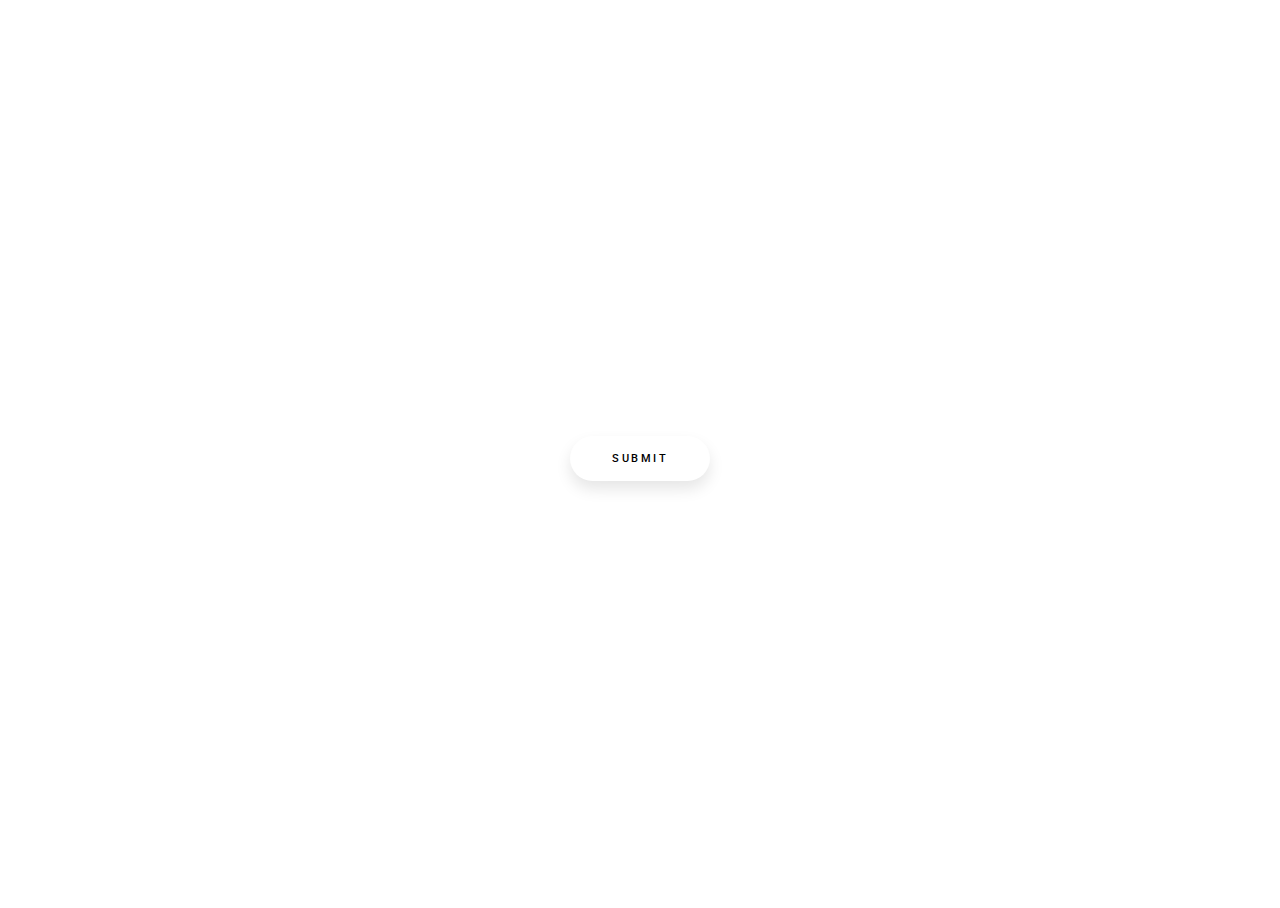
<file: dist/index.html>
<!DOCTYPE html>
<html lang="en" >
<head>
  <meta charset="UTF-8">
  <title>CodePen - Button Shadow</title>
  <link href='https://fonts.googleapis.com/css?family=Roboto:400,500' rel='stylesheet' type='text/css'><link rel="stylesheet" href="./style.css">

</head>
<body>
<!-- partial:index.partial.html -->
<div class="wrap">
  <button class="button">Submit</button>
</div>
<!-- partial -->
  
</body>
</html>
</file>
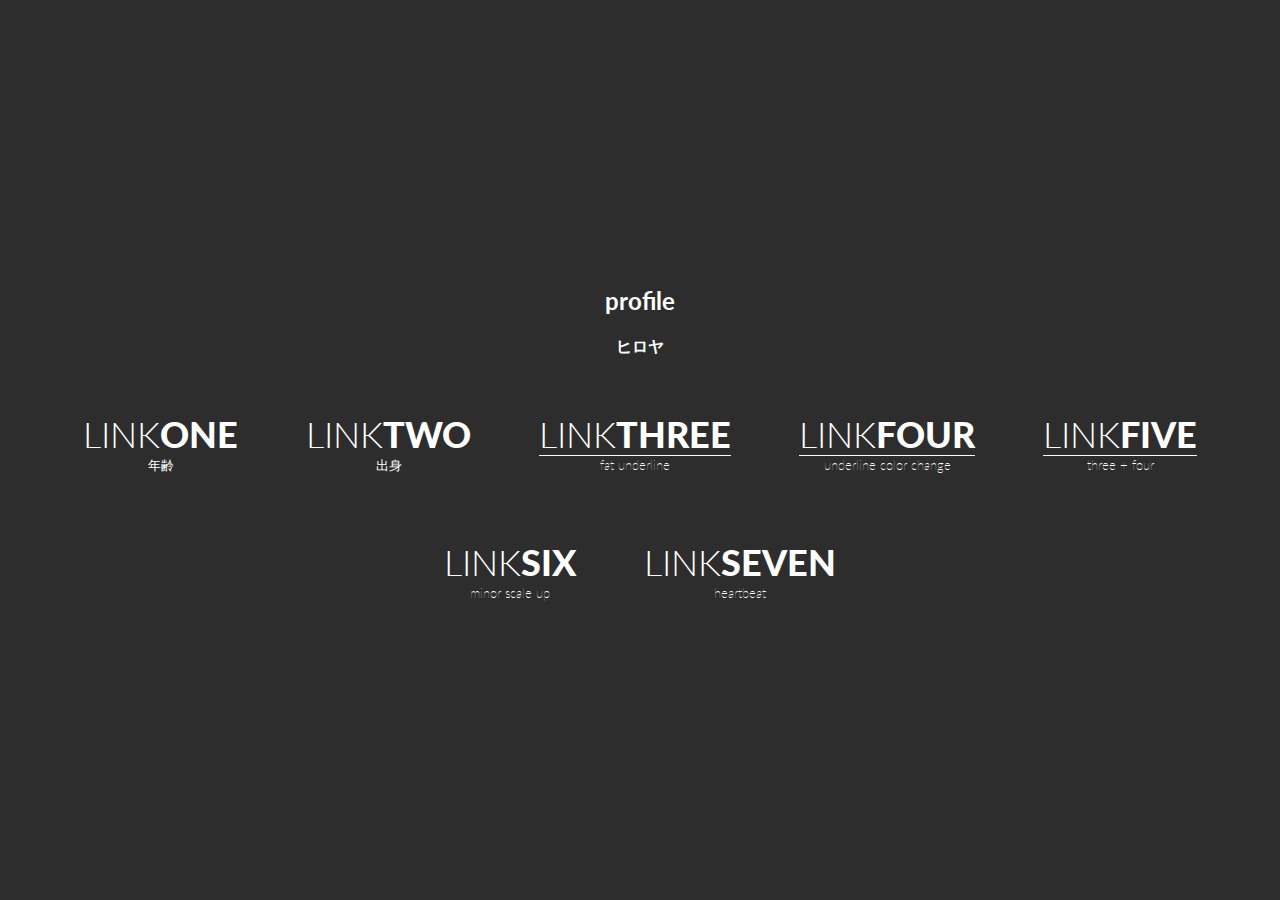
<file: docs/index.html>
<!DOCTYPE html>
<html lang="en" >
<head>
  <meta charset="UTF-8">
  <title>CodePen - Subtle link animations.</title>
  <link rel="stylesheet" href="./style.css">

</head>
<body>
<!-- partial:index.partial.html -->
<div class="wrapper tabled">
  <div class="stage" id="page1">
    <div class="middled">

      <h2>profile</h2>
      <h4>ヒロヤ</h4>
      <div class="link-1">
        <a href="#">
          <span class="thin">link</span><span class="thick">one</span>
        </a>
        <p>年齢</p>    
      </div>
      
      <div class="link-2">
        <a href="#">
          <span class="thin">link</span><span class="thick">two</span>
        </a>
        <p>出身</p>    
      </div>
      
      <div class="link-3">
        <a href="#">
          <span class="thin">link</span><span class="thick">three</span>
        </a>
        <p>fat underline</p>    
      </div>

      <div class="link-4">
        <a href="#">
          <span class="thin">link</span><span class="thick">four</span>
        </a>
        <p>underline color change</p>    
      </div>

      <div class="link-5">
        <a href="#">
          <span class="thin">link</span><span class="thick">five</span>
        </a>
        <p>three + four</p>    
      </div>

      <div class="link-6">
        <a href="#">
          <span class="thin">link</span><span class="thick">six</span>
        </a>
        <p>minor scale up</p>    
      </div>

      <div class="link-7">
        <a href="#">
          <span class="thin">link</span><span class="thick">seven</span>
        </a>
        <p>heartbeat</p>    
      </div>
    </div>
 
  </div>
</div>
<!-- partial -->
  <script src='https://cdnjs.cloudflare.com/ajax/libs/jquery/2.1.3/jquery.min.js'></script>
</body>
</html>
</file>
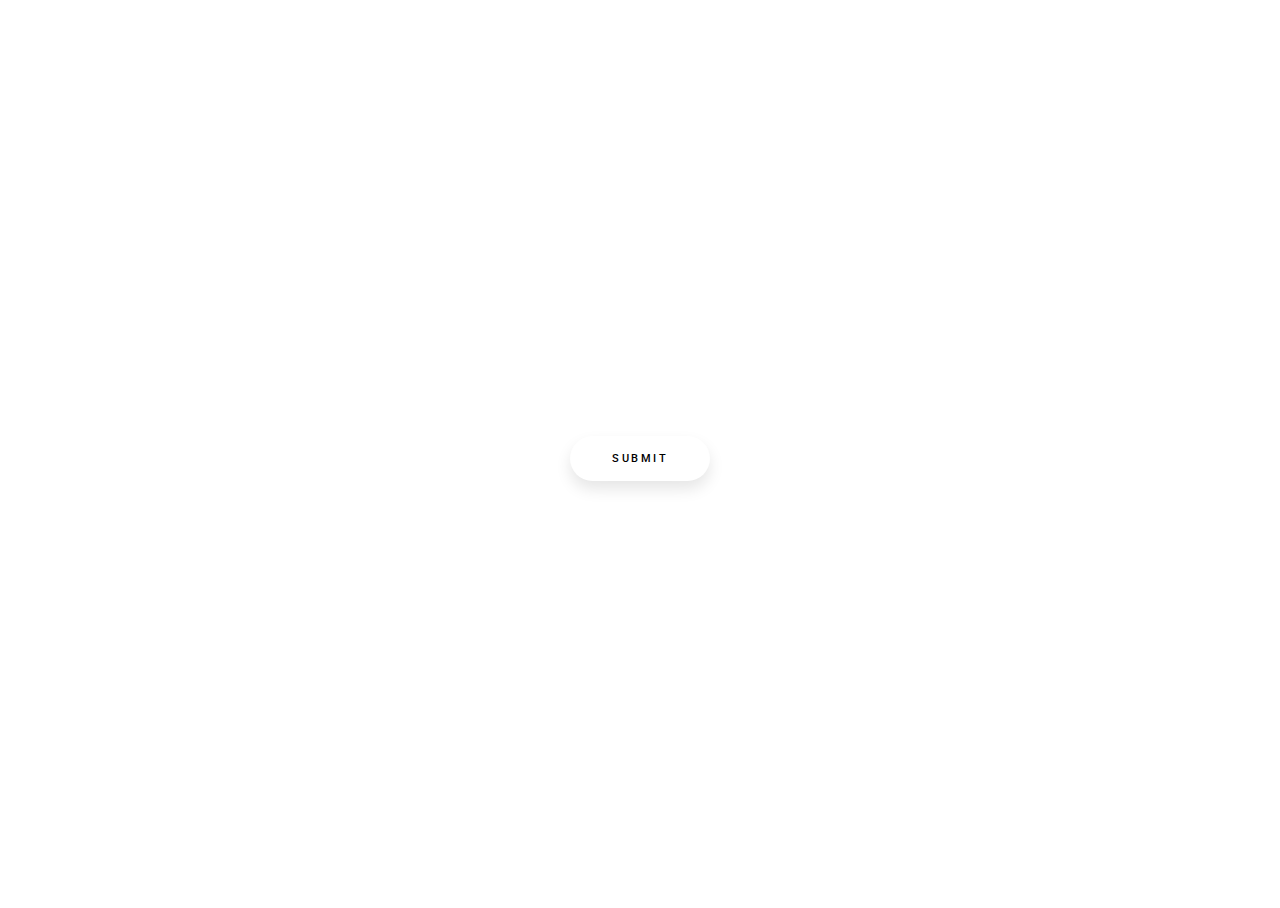
<file: botan.html>
<!DOCTYPE html>
<html lang="en" >
<head>
  <meta charset="UTF-8">
  <title>CodePen - Button Shadow</title>
  <link href='https://fonts.googleapis.com/css?family=Roboto:400,500' rel='stylesheet' type='text/css'><link rel="stylesheet" href="./botan.css">

</head>
<body>
<!-- partial:index.partial.html -->
<div class="wrap">
  <button class="button">Submit</button>
</div>
<!-- partial -->
  
</body>
</html>
</file>
<file: dist/style.css>
html, body {
  height: 100%;
}

.wrap {
  height: 100%;
  display: flex;
  align-items: center;
  justify-content: center;
}

.button {
  width: 140px;
  height: 45px;
  font-family: 'Roboto', sans-serif;
  font-size: 11px;
  text-transform: uppercase;
  letter-spacing: 2.5px;
  font-weight: 500;
  color: #000;
  background-color: #fff;
  border: none;
  border-radius: 45px;
  box-shadow: 0px 8px 15px rgba(0, 0, 0, 0.1);
  transition: all 0.3s ease 0s;
  cursor: pointer;
  outline: none;
  }

.button:hover {
  background-color: #2EE59D;
  box-shadow: 0px 15px 20px rgba(46, 229, 157, 0.4);
  color: #fff;
  transform: translateY(-7px);
}
</file>
<file: docs/style.css>
@import url(https://fonts.googleapis.com/css?family=Lato:100,300,900);

html, body {
  height: 100%;
  margin: 0;
  font-family: Lato;
  color: white;
}

#page1 { background: #2d2d2d; }

.wrapper {
  display: table;
  height: 100%; width: 100%;
}

.stage {
  display: table-cell;
  vertical-align: middle;
}

.tabled, .middled {
  text-align: center;
  margin: 0 auto;
}

.thin { font-weight: 300; }
.thick { font-weight: 900; }

a {
  text-transform: uppercase;
  font-size: 36px;
  color: white;
  text-decoration: none;
  position: relative;
  display: block;
}

p {
  font-weight: 100;
  font-size: 80%;
  margin: 1px;
}

[class^="link-"] {
  display: inline-block;
  margin: 2em
}

/* linkone */
.link-1 a:before, .link-1 a:after {
  content: '';
  border-bottom: solid 1px white;
  position: absolute;
  bottom: 0;
  width: 0;
}

.link-1 a:before { left: 0; }
.link-1 a:after { right: 0; }

.link-1 a:hover:before, .link-1 a:hover:after {
  width: 50%;
}

.link-1 a:before, .link-1 a:after {
  -webkit-transition: all 0.2s ease;
          transition: all 0.2s ease;
}

/* linktwo */
.link-2 a:hover {
  color: #5CAAEF;
}

.link-2 a:before {
  content: '';
  border-bottom: solid 1px #5CAAEF;
  position: absolute;
  bottom: 0; left: 0;
  width: 100%;
  
  opacity: 0;
}

.link-2 a:hover:before {
  opacity: 1.0;
}

.link-2 a, .link-2 a:before {
  -webkit-transition: all 0.2s ease;
          transition: all 0.2s ease;
}

/* linkthree */
.link-3 a:before {
  content: '';
  border-bottom: solid 1px white;
  position: absolute;
  bottom: 0; left: 0;
  width: 100%;
}

.link-3 a:hover:before {
  -webkit-transform: scaleY(4);
     -moz-transform: scaleY(4);
      -ms-transform: scaleY(4);
       -o-transform: scaleY(4);
          transform: scaleY(4);
}

.link-3 a:before {
  -webkit-transition: all 0.3s ease;
          transition: all 0.3s ease;
}

/* linkfour */
.link-4 a:before {
  content: '';
  border-bottom: solid 1px white;
  position: absolute;
  bottom: 0; left: 0;
  width: 100%;
}

.link-4 a:hover:before {
  border-bottom: solid thin #5CAAEF;
}

.link-4 a:before {
  -webkit-transition: all 0.2s ease;
          transition: all 0.2s ease;
}

/* linkfive */
.link-5 a:before {
  content: '';
  border-bottom: solid 1px white;
  position: absolute;
  bottom: 0; left: 0;
  width: 100%;
}

.link-5 a:hover:before {
  -webkit-transform: scaleY(4);
     -moz-transform: scaleY(4);
      -ms-transform: scaleY(4);
       -o-transform: scaleY(4);
          transform: scaleY(4);
  border-bottom: solid thin #5CAAEF;
}

.link-5 a:before {
  -webkit-transition: all 0.3s ease;
  transition: all 0.3s ease;
}

/* linksix */
.link-6 a:hover {
  -webkit-transform: scale(1.05);
     -moz-transform: scale(1.05);
      -ms-transform: scale(1.05);
       -o-transform: scale(1.05);
          transform: scale(1.05);  
}

.link-6 a {
  -webkit-transition: all 0.1s linear;
          transition: all 0.1s linear;
}

/* linkseven */
.link-7 a:before {
  content: '';
  border-bottom: solid 1px #d9534f;
  position: absolute;
  bottom: 0; left: 30%;
  width: 0;
  -webkit-transform: scale(0);
     -moz-transform: scale(0);
      -ms-transform: scale(0);
       -o-transform: scale(0);
          transform: scale(0); 
}

.link-7 a:hover:before {
  border-bottom: solid thin #d9534f;
  width: 40%;
  -webkit-animation: heartbeat-x 1.7s infinite ease-in;
          animation: heartbeat-x 1.7s infinite ease-in;
}

.link-7 a:hover {
  -webkit-animation: heartbeat 1.7s infinite ease-in;
          animation: heartbeat 1.7s infinite ease-in;
}

@-webkit-keyframes heartbeat {
  0% { -webkit-transform: scale(1); }
  10% { -webkit-transform: scale(1.1); }
  20% { -webkit-transform: scale(1); }
  30% { -webkit-transform: scale(1.1); }
  40% { -webkit-transform: scale(1); }
}

@-webkit-keyframes heartbeat-x {
  0% { -webkit-transform: scaleX(0); }
  10% { -webkit-transform: scaleX(1); }
  20% { -webkit-transform: scaleX(0); }
  30% { -webkit-transform: scaleX(1); }
  40% { -webkit-transform: scaleX(0); }
}

@keyframes heartbeat {
  0% { transform: scale(1); }
  10% { transform: scale(1.1); }
  20% { transform: scale(1); }
  30% { transform: scale(1.1); }
  40% { transform: scale(1); }
}

@keyframes heartbeat-x {
  0% { transform: scaleX(0); }
  10% { transform: scaleX(1); }
  20% { transform: scaleX(0); }
  30% { transform: scaleX(1); }
  40% { transform: scaleX(0); }
}
</file>
<file: botan.css>
html, body {
  height: 100%;
}

.wrap {
  height: 100%;
  display: flex;
  align-items: center;
  justify-content: center;
}

.button {
  width: 140px;
  height: 45px;
  font-family: 'Roboto', sans-serif;
  font-size: 11px;
  text-transform: uppercase;
  letter-spacing: 2.5px;
  font-weight: 500;
  color: #000;
  background-color: #fff;
  border: none;
  border-radius: 45px;
  box-shadow: 0px 8px 15px rgba(0, 0, 0, 0.1);
  transition: all 0.3s ease 0s;
  cursor: pointer;
  outline: none;
  }

.button:hover {
  background-color: #2EE59D;
  box-shadow: 0px 15px 20px rgba(46, 229, 157, 0.4);
  color: #fff;
  transform: translateY(-7px);
}
</file>
